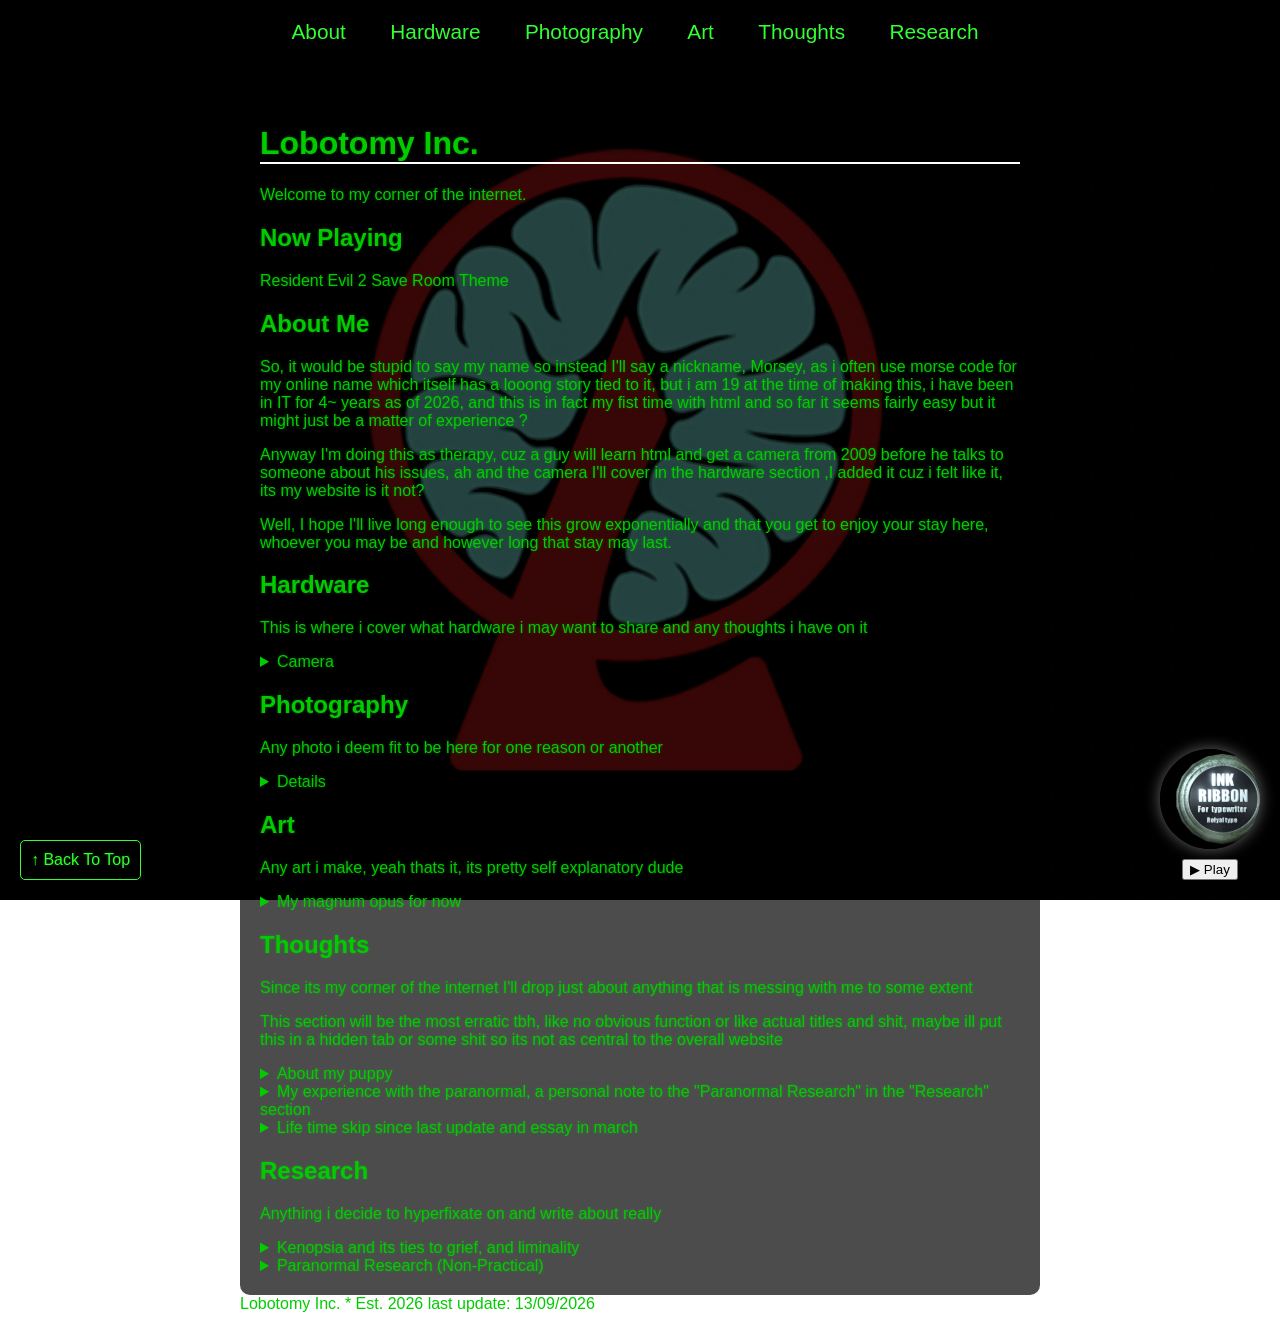
<file: index.html>
<!DOCTYPE html>
<html>
<head>	<title>Lobotomy Inc.</title>
	<link rel="stylesheet" href="style.css">
	<link rel="icon" href="favicon.webp">
</head>
<body id="top">
<nav>
	<a href="#about">About</a>
	<a href="#hardware">Hardware</a>
	<a href="#photography">Photography</a>
	<a href="#art">Art</a>
	<a href="#thoughts">Thoughts</a>
	<a href="#research">Research</a>
</nav>


<div class="content">
	<h1>Lobotomy Inc.</h1>

	<p>Welcome to my corner of the internet.</p>
	

	<h2>Now Playing</h2>
	<p>Resident Evil 2 Save Room Theme<p>

<div class="music-player">
	
	<div id="record" class="record"></div>
	
	<button id="playButton">▶ Play</button>

	<audio id="music">
		<source src="Resident Evil 2 Save Room.mp3" type="audio/mpeg">
	</audio>
</div>

	<h2 id="about">About Me</h2>
	<p>So, it would be stupid to say my name so instead I'll say a nickname, Morsey, as i often use morse code for my online name which itself has a looong story tied to it, but i am 19 at the time of making this, i have been in IT for 4~ years as of 2026, and this is in fact my fist time with html and so far it seems fairly easy but it might just be a matter of experience ?</p>
	<p>Anyway I'm doing this as therapy, cuz a guy will learn html and get a camera from 2009 before he talks to someone about his issues, ah and the camera I'll cover in the hardware section ,I added it cuz i felt like it, its my website is it not?</p>
	<p>Well, I hope I'll live long enough to see this grow exponentially and that you get to enjoy your stay here, whoever you may be and however long that stay may last.</p>


	
	<h2 id="hardware">Hardware</h2>
	<p>This is where i cover what hardware i may want to share and any thoughts i have on it</p>
	
		<details>
		<summary>Camera</summary>
		<p>The camera i have is a FujiFilm FInePix S1730 from 2010 or so, i dont know its exact manufacturing date. But its a pretty neat bridge camera and being a FujiFilm one ,it comes with a very distinct colour composition, makes everything have the colour that any gen-z kid will remember from when they were, well, kids.</p>
		<p>Its small but mighty and it obviously captures what others use modern cameras for and spend hours to recreate, one small issue, having paid 20$ ~ ,it cam faulty, original fault was an error that basically took a bit of shaking and hope, now it fails to save after taking one pic, so its a fun thing to hold and mess with buuuut its broken, and i will be buying one of its older sisters, an S2900 series one, practically the same look but eh, what can i do</p>
	
		<img src="fujifilm_S1730.jpg" alt="FujiFilm S1730" title="Not my picture but a web one">
		</details>
	

	<h2 id="photography">Photography</h2>
	<p>Any photo i deem fit to be here for one reason or another</p>

		<details>
		<h3>Random Photo</h3>
		<p>Basically i was listening to some song, forgot the title tbh, but eh you can choose whatever song you think fits, and i was walkin, as one does, and it was pretty late, really quiet night, like way toooo quiet, shit was scary man and i decided to look up a bit and saw this, there were the branches of a tree after winter, and spring, and both sides showed, you had the death of the leafless branches but also life coming back to them, while encompassing the the street lamp, and it had this odd sort of RE2 save room music vibe, and i decided fug it, lets take a pic and get home to edit this bih, and i did, and it came out pretty well, my second ever edited pic tbh, so im quite proud of it too bad the actual camera is dead, i think it would have made it 20x better, but oh well.</p>
		
		<figure>
		<img src="28-04.jpeg">
		<figcaption>
			Some place in Cumbernauld, Scotland, late evening, April 2026
		</figcaption>
		</figure>
		</details>	

	<h2 id="art">Art</h2>
	<p>Any art i make, yeah thats it, its pretty self explanatory dude</p>

		<details>
		<summary>My magnum opus for now</summary>
		<p>So, i drew this after a solid breakup, 4 whole fucking years of dating and trials and tribulations and all it took was her going to uni getting some fuckass freinds who did nothing but reiterate her hate for men and shit and it made her somehow see me as bad, now, i personally consider myself undeserving of love and a lowkey bitch, hell my very stupidity caused me to loose my dog recently so thats fucked, now im debating wether its work continuing on or calling it whatever and going for the forever sleep, and funny enough the breakup made me not want to die more than anything, but eh c'est la vie as the french say</p>
	
		<p>Ignoring all that shit up above, this is based on my AC, of which i forgot the name off and lost the save file long ago, but at the time of april 2025 i loved it, i still do, its a light and nymble AC, with reverse legs and all, i didnt draw its weapons cuz this sort of half body already took me 4 hours on a random summer night and i was fucking tiered dude, i didnt eve colour it and shit.</p>
		<p>But i do hope you like it.</p>

		<figure>
		<img src="AC.jpg" alt="Armored Core Drawing by yours truly">
		<figcaption>
			Drawing of a Nachterer type AC
		</figcaption>
		</figure>
		</details>


	<h2 id="thoughts">Thoughts</h2>
	<p>Since its my corner of the internet I'll drop just about anything that is messing with me to some extent</p>

	<p>This section will be the most erratic tbh, like no obvious function or like actual titles and shit, maybe ill put this in a hidden tab or some shit so its not as central to the overall website<p>
	
	<details>
	<summary>About my puppy</summary>

		<p>Reading time: fuck if i know twin</p>
		<p>Written: 10/06/2026</p>
		<p>Notes: yes alcohol was involved in the writing of this, zero research or any formal thinking went in, this is all from the heart</p>
		
		<p>So, i wanted a dog, for a few years now, and i wanted a husky originally, but then with my parents suggestion and the internet, i wanted a Malinois, Belgian Malinois specifically, very smart dogs, used with the police and army, really cool.</p>
		<p>And i did get one, and i wont even bother using the age excuse, im just fucking stupid man, like, im lazy and fat and all that, sure i lost 30kg or so since january, now i made a website before going to fucking therapy and even got a dog, but idk what the hell happened with her, Artemis is her name, yes i chose it, and she growled at me, tried to bite me, it scared me, like quite a lot, but it also pissed me off, and i took her on her morning walk, and she done decided to try and bite me again, and instead of idk, reacting more civily, i pulled her, and hit her,  like punched and then even stomped on her paw man, i feel like a fucking monster for it, and worst part is, a fuckass ring camera caught just the bit where i hit her, none of the growling or biting, just me looking like a fucking monster.</p>
		<p>Now obviously that got me into shit, and i aint trying to excuse my action, like that shit was bad and vile and it show how weak of a cunt i am, but now obviously following all that, she got taken away from me, and by proxy my family, and that hurts even more, and if im being deadass the day it all happened and she got taken away from me i lowkey wrote THE note and planned THE plan, i will not ellaborate, but like fuck man, the house is cold and lonely, its quiet, i dont even move as much now, shit i got 15k steps with her now i get like 2k at best? like fuck dude, im letting myself go, and sure yeah i may have achieved a lot over the past uni year but it all goes away as soon as i fuck up.</p>
		<p>And of course given the world we live in, i get the risk of a fine and a permanent offense on my record, with about 2-3 months until i get an answer of wether im going to court or i get a warning and move on with my fucking life, but some diddler get what 5 years in protective prison section ? Where the food is better and so is the overall state and treatment, like he fucked a child man, that is fucked, shit that should allow for an execution IMO, but i get fucking told to face the wall and get shot in the back of the head around the back of the precinct.</p>

		<p>I of course wont forgive myself for this shit, but outside of the grief and depression, which im not pointing to garner sympathy, like that feels narcisistic of me to do, but yeah, I'll be scared of getting a dog and walking on egg shells for the forseable future and for the next few months imma be fucking worried about whats gonna happen to me legally speaking, because of course bureaucracy takes fucking ages and if i either get a stress related heart attack or stroke then its a big oopsie is it not ?</p>
		<p>But there is a silver lining in this bitch, my girl is gonna get to be a cop, and see that was already in the plan, but she gets one of the best outcomes in this whole fuckery, and when she retires in 10 years, and I'll hopefully still be alive by then, I'll be 29, and im aiming to get her as a retiered dog, which should be fun, but thats gonna take me growing, and obviosly living till that fucking time, but oh my fucking god ending it all seems so utterly enticing, and as a matter of fact to anyone reading this far, first of all thank you, second, if there are no more updates, you may know why, and this sentiment may be repeated on other articles in the "Thoughts" section, research is gonna be a little less erratic overall, but for now, im not asking for forgivness or undesrtanding, im just saying i fucked up and im owning up to it, but man is the justice system fucked, although as far as im aware im lreaving with a warning, and will be doing a plethora of animal behaviour and veterinary study online, and getting me some new shiny certificates, then we are going to attempt some hacking certificates too, this summer about to be busy and this website will get helllaaaaa full my man.</p>
		<p>Anyhow, i got more laundry to do, and more alcohol calling my name, next article will talk about my experience with ghosts, then we shall add some more research to the research section.</p>
	</details>


	<details>
	<summary>My experience with the paranormal, a personal note to the "Paranormal Research" in the "Research" section</summary>
		
		<p>Alrgith so, im personally a believer in this, not only because growing up in Romania and hearing folk tales about the "Strigoi" and other ghouls or stories told by people whos faces were grizzled by time itself, talking about picking up strangers who paid in long forgotten currency, that never got back out of cars or busses, or seeing loved ones and talking to them right before getting the gut wrenching phone call saying they have died, but also because i saw some shit myself.</p>
		<p>Me personally, i have been mildly urbexing a bit (urban exploring, or exploration,its when you explore abandoned structures of many kinds, wether factories and tunnels or just old train tracks long take off the map to see where they lead), and i cant say i have seen anything paranormal, maybe the encounter with a gangrene covered crackhead who was still able to cut my arm lowkey, still got the fuckass scar, but no ghosts or things moving on their own, but at the same time i havent particularly been to too many places, i been to one abandoned clinic, a few train stations with a bit of an underground area, some cemeteries, and thats lowkey it, i dont count building that legit no longer stand, those are just rubble and theres nothing to even see or do, but where i lived there have been deaths, espcially back in my home country, so there was precedent to something like this happening, only difference is that both these events happened before my urbexing days, since one happened when i was 6 and another when i was 10, and then another 2 after i moved from Romania and started urbexing, but they will all get a paragraph each or so.</p>
		<p>Before i do tell i gotta say the difference between both the first 2 sections of the "Thoughts" part of my website are heavily distinct, but anyway story time.</p>

		<p>So for the first time i saw a ghost, i was about 6 or 7, and still living in Romania at the time, and at the age of 5-6 my grandad died, of cancer, but whats important is that he had a habbit of forgetting the bathroom light on, dont worry it will become important in a sec.</p>
		<p>But back to the actual incident, i was just playing in my room, and the way the doors were finished, being soviet era wooden ones, they had a pretty shiny and mildly reflective property to them, which meant if someone was to pass by the room and head into the toilet you would see a mild reflection, now, you wouldnt see exacts but just enough to tell its a human, and that day it was summer, june-july time, and it was about 2ish pm, and while i was minding my business playing i remember hearing footsteps, and the floor was tile, meaning they would be pretty noticable, and then i look at the reflection in the door in the corner of my eye and see a reflection, since that day it was just me and my grandma home i thouhgt she just went to the toilet, and that was further pushed by the fact the door closed, and the light turned on, then about a minute later i hear the door open, look up to see if my grandma would pop her head in to see how im doing, since i could not see the corridor from where i was sitting, and i see nothing, but i see that the light was left on, and i still heard the sink running, also the toilet was flushed and i could hear the old soviet piping working to refill the tank, and i was like "eh she gonna turn around in a sec and turn it all off, she probably still has something to do", now theres an issue with that, i waited about 5-10 minutes, and the house was fucking dead quiet, like no movement no tv some place else, just my tv, and the bathroom sink, and im like, damn no way shes forgetting too now, and so i get up and call out to my grandma to tell her she left them on and im gonna turn the sink and light off, no response, not even a fucking whisper, and i go into the bathroom, turn the sink off, and as im about to turn the light off and close the door behind me, i hear the front door of the house open, and i call out asking "where are you going" and i get a "im not going i already came back", and i ask "what you mean" to which i get an "i went to the shop real quick, hope you didnt miss me too much", now the whole bit about going out and going to the shop is not an issue, i dont mind really, the fucking issue is that there was a white humanoid reflection that went into my fucking bathroom, flushed the toilet, used the sink and even turned the fucking light on, WHILE I WAS COMPLETELY ALONE MY GUY, my head cannon about that, especially while getting into urbexing and the paranormal was that it was my grandad, especially cuz it happened 2 ish months after his death, so if we are being deadass it is plausible, but i gotta say shit scared me so much that even at the age of 19 i can very distinctley remember it, even to some smaller details, and thats kinda fucked yo.</p>
		

		<p>And for the second one, still in Romania, different house this time, an older one, an actual house and not an appartment, it has history that saw death especially being from around the 1700's and having seen its fair share of war and blood, but being about 7-8 now, i was sleeping in the same room with my mom, cuz it wasnt the biggest of homes, but i will add that my mom is a very light sleeper and just as much s breathing a lil funny near her while she sleeps will cause her to ask whats up from her sleep, now i was sleeping behind my mom and she was sleeping on the edge of the bed, me being pretty small i could fully hide behind my mom, and for some fuckass reason on this November~ winter time at like 2 am, i couldnt sleep, so i crawled out of bed slowly and got some cars to play with till i fell asleep, now this house was modernised to some extent, but the doors were still the old ones, like im saying steel core and heavy hardwood doors, that took some heft to move, and were lierally immovable to any level of wind draft, and also being winter in eastern Europe a open window or door at night was borderline suicide, even more so in the countryside where wolves may wander around and night and the cold itself was sub 10 fucking degrees celcius, but as i was playing i decided to look up past my mom at the door, i dont know what primal instinct made me feel like im being watched but the first 2 times i didnt see shit, but the tird time, i see something, a human shaped head, one small issue, it was fully fucking white and was seemingly glowing without casting any light around it, and even worse we had a cat, a pretty sizeable Russian blue boy, and he was next to me this whole time, and HE WAS ALSO LOOKING AT IT, like let me be so fucking deadass if an animal is looking at the shit im looking at and, especially a fucking cat, arches its back and starts wagging his tail, im fucking done yo.</p>
		<p>But it gets worse, i try to wake my mom up as the cat jumps out the bed and aproacehs the door, he was wagging his tail and he just decided to sit there, and uh, my very light sleeper mom, was not fucking moving at all, like not even the slightest noise or anything outside of her breathing, and as i look back up, THE FUCKING DOOR IS OPEN AND THERE NOW IS HALF A WHOLE ASS HUMANOID SHAPE IN THE DOOR FRAME AND TEH CAT IS HISSING AND GROWLING MY GUY, so my very obvious child instict was to hide behind my mom to hope it goes away, and i pop my head back out and its fucking standing off the side off the door, like its holding it fairly open but isnt fully in the room, like someone hanging off the door while checking in on someone, and then i hide again, and i pop my head out once more, and the door is fully open, STEEL CORE HEAVY WOOD DOOR WITH NO WIND ANYWHERE IN THE FUCCKING HOUSE IS FULLY OPEN, and the whole corridor is fucking dark, like pitch fucking black my guy, and the at jumps to me, and starts purring and licking my face, and from there i think i fained or some shit cuz i have zer recollection of what happened after or if i ever mentioned this to either parent until the age of 17 when we were talking and they told me i never told them nadaaaa, and oh my fucking god i can even tell you the car i was playing with was a lightning McQueen one, that had him with his tongoue out, from that one scene in the first movie where he jumps over some shit i think, but thats story 2 and to this day telling it gives me chills.</p>
	
		<p>Now for the post move ones and from my teenagehood, first one was in Wellingborough, England. And it was at a very tumultuous time in my life, and the are itself was farily recently built 90's or so, and it was a fairly quiet neighbourghood with little to no crime and death tbh, so in terms of normal expected reasons and explanations theres not much tbh.</p>
		<p>But at this time i didnt know of shortcuts and ways that would not only keep me off dingy alleyways but also get me to school or wherever i needed to be faster, but i was doing judo at the time, and it would start at 7pm and training would end at like 9-10pm sometiems, i was about 13 when it went down, like right before covid, early 2019 or even late 2018, and the thing is the alleys were pretty dark, and lonely as fuck, a lot of the lights were non-existent or just broken, with the fucking copper ripped out the pannel, this really fails to seel this as a decent area of a town huh, but anyway i was walking, no music just my own thought and worries really, and i wouldnt often look behind me, but this night i kept getting this fucked up feeling of being in danger and watched, and i thought, maybe to much internet horror stories or horror games, so i kept walking, a little faster at that, and also checking behind me, and one of these checks, after i passed under a working lamp post and turned my flashlight on to see where the fuck i was goin down this one alley, cuz i wasnt planning on tripping up on branches again, i see a figure, fully black, no facial features, for that matter no features at all it was just a fucking shadow without something to cast it, and im like, "hmm, fuck me i guess I'll walk a lil faster", so im fastwalking at this point, and i still had about 15 minutes of labyrinth like alleyways and fucking dead ends, but as im walking i hear some pretty loud and fast footsteps behind me, i didnt look i decided to mind my own business, but uhm, i then hear those same footsteps rapidly turn into a running sound, some form of clicking and growl, and that made me turn the light off completely and turn that 15 minutes of fast walking into 2 minutes of adrenaline filled running, i get to my door, somehow hit the right key, in the hole first fucking try, lock the door, keep the lights off, sprint up the stairs and grab this bbgun i had, better scare them off if it came to a breakin tbh, but i was stood at the top of the stairs all lights off, door locked, holding a nasty fucking angle, and i heard scratching at the door, then the door handle get manhandled, i did not think to call the police tbh, i think i was scared me simply calling would attract that things attention cuz i have been chased by people before this incident and after, like humans, and there is a distinct difference between some crackhead chasing after you or some security guard and whatever that fucking thing was, that shit was not human, but i basically pull all the blinds about 30 minutes after the door went quiet and a distant siren brought me back to reality, i check the home with a kinfe too just in case andi deemed it safe, and i spent that whole night watching anime, my dress up darling specifically, with all the lights off, and i barely caught a bit of sleep at like 6 am when the sun came up, then i had to fucking get up to go to school at 8 and i ended up sleeping in class really, but shit had me running the 45 minutes home within 10 minutes or so, but i did quit judo about a year after.</p>

		<p>And the last one, is by far the tamest tbh, i was 16 at the time, first year of college, was doing Applied science, and the college was this pentagon shape, and it had some windows that allowed you to see some of the other sections of this pentagon but it never allowed any shadow to be cast from one corridor to another, and the way the light was shining in ths instance teh only way a person would cast a shwdow would be from the outside to the inside.</p>
		<p>ALl that presetting is important, as this not only happend in a place where it was physically impossible form a shadow to be cast from much of anywhere unless the person would be physically visibly there, and also this was on the 4th floor of teh college, so it couldnt even be someone passing by outside, but i was walking with a buddy, heading off to our final class for the day, on a october afternoon, and this was after another pretty fucking rough patch in my life, and as we were heding up to this corridor, we had to open some double doors, we look down that corridor, and see someone walking down it, this was a straight corridor with no doors, or other windows except one at the door me and my friend were standing at, not even cabinets ir anything where a person could hide and i hold the door and wait for the person to pass as i take my phone out to check the time and my buddy gets some text, i see a shadow as if someone passed by me fast, but i feel no gust of wind or anythign really, i look up and the only other place where someone could have turned to hide or get out of my line of sight was a solid 30 seconds of fast walking away, meaning that in the second or so that it took me too look up and see who may have passed by i should have still seen then, but the entire fucking corridor was EMPTY, LIKE ABSOLUTELY LIFLESS, so i look to my buddy and ask "did you see someone walk by?" and he said "no, but i saw them walking up to us so thats why i stood next to you, why?" and i said "because i didnt see anyone walk past or down the corridor, did you see anyone?" and he looks at me a sec, walks towards the only possible direction that person may have taken and sees nobody, this entire exchange lasted 10 seconds so still well within the time it would have taken someone to get to any place that would take them away from any reasonable line of sight or time frame to explain where they went, so my buddy get back to me, quite pale now, saying "shit i guess they went down some room in there", pointing to the corridor we were holding the door open for, and we both look down it and realsie, there are no other doors till the other end of the corridor, and these were heavy fire doors, which would close with a pretty noticable thud, but i then ask him if he saw the shadow that was clearly human and was cast towards the door we were holding and he says "yeah thats why im shitting myself cuz i saw the person you saw and the shadow but never the fucking person passing by us or even going down the corridor", so we kinda exchange an uneasy look and a forced giggle and we just make the rest of our way to the class, never to speak of this shit again.</p>
	
		<p>But this is just about all my current experiences, if there will be more i will either make a new article here or just aim for writing here, these are not going to have any evidence as there is none, and 3 of them happen with just me all alone, and the one where i have a witness i no longer talk to the guy, but im not trying to prove ghosts tbh, im just putting my experience and opinion out there tbh, i do hope you mildly enjoyed reading this, whoever you may be</p>


	</details>


    <details>
    <summary>Life time skip since last update and essay in march</summary>

    <p>Reading time: ngl unless you care dont even bother reading, idk what the reading time is on this, and i wont bother finding out either</p>
    <p>Written: 13 September 2026 - 00:34 (at least its the same year)</p>
    <p>Notes: So quick preface and possible rundown of main ideas, this is pretty much just an update and rant, a bit of talking somewhere so i dont fucking go crazy due to the lack of talking about what i be feeling late at night cuz im going back to developing insomnia atp, and also i feel like, since this is a blog, its the best place to pop some shit like this into, life stuff or other shit, a journal more like, and at the time of writing this im thinking im never gonna host this website, if youre reading this its either that im showing off, im dead, i truly care about you, or i went against my word and did in fact host this website, and youre some random person, and you be reading an update from my few month hiatus, anyway onto the actual main course. </p>

    <p>SO , since june, its now setember, im 20, and i, get this, ACTUALLY FUCKING GOT INTO MY SECOND YEAR OF UNI, im actually going to start on the following monday as of writing this, i somehow managed to pass everything, i did need one resub, cuz of some academic misconduct bullshit, may have ranted about it before, idk, and idc, i wont talk about it, unless i do, you'll see, i wont, anyway, kinda excited, kinda scared, but since i last updated here, i actually got to sorta rest, like, had little to nothing to stress me and it lowkey let me feel my true tierdness, i slept like 14-16 hours for like 3 days straight and felt like shit, but im mostly back in working order now, outside of the mild insomnia. Still on the topic of health i managed to keep my weight sub 100kg, although the scale is pissing me off as one day according to the mechanical scale im at 102kg and the electric one shows me 103, while the next day im at 99k on mechanical and 101 kg on electric, so i decided I'll work off an average between the two, i did 10 weight takes one after the other on both scales in the same spot of the house, and i didnt change anything like water intake or food or change clothes, at worst i took my phone out my pocket, but the average between the two was of 98kg, and going off past weight measurements im pretty confident im at that weightm because, A, i started at 120kg in january and at a size 2xl being lowkey tight on me, and 3xl being comfortable, in all forms of clothes, to now being sub 100, schrodigers weight and ngl i feel like its delusions too, but i in fact went to a size xl and even l in some clothes, although its kinda tight, so i went down about a size, 2 if you count the size i was comfortble at, but thats not a good measurement as i have like 2-3 clothing items at size 3xl, and now they are lowkey big AS BALLS on me, which is kinda funny, but, outside of scale and clothes i also saw a immense increas in stamina, moreover muscle definiton, when i do in fact flex my arms, for the firs time in my life, there isnt some mushy mass where you gotta squint to feel the muscles, theres actual definition, my armpits went from being flat to actually having more curvature and it may seem to me my constant back workouts and focusing on lats actually worked, becuase i can feel theres more filling my shirt and right under my armpits, like idk how to describe it but theres pretty noticable differences for me, although, again, might be my delusions, ah and legs, thats where i gotta say i went from having just noticable calves to genuinely noticable muscle mass, like in terms of not as much purely squichy fat and skin, but, belly and abdomen, and chest, i lokey neglected, and thats on me bruh, if i focus on there too im hoping i see more belly fat go away too, but i also feel like weight wise, cuz i managed to get as low as 92kg, then over the past while, i did watch what i ate and focused on keeping weight off even if i skipped out on the gym, cuz i dont wanna go back to 120, i only went up to 98kg, moreover i feel like the fact i stagneted at 92 was more me working out too much or not cutting enough, calorie wise, cuz while i was still more actively working out and tracking weight and shit i went to 95kg from 92, in like 3 ish weeks, idk if thats a lot of muscle to put on, IF I DID, but idk man, life struggle.</p>

<p>Anyway, another pretty sizeable update, is that i got a new case for my pc and a new gpu, and outside of needing to install a different os, cuz i fucking hate how easy debian breaks twin, i wont go into details of the issues, i cannot be fucking asked, but its a whole new setup pretty much, but thats not that big, the other big one, I FINALLY GOT A FUCKING SWITCH, it was like a whole thing in july to august i was on ebay, thinking how my inner child and even current me still wanted one, i like gave up on getting a switch for 2-3 yeasr up to that point, i had the money multiple listings, locations, and other genuinely amazing bundles, until one day i had about £60 and a dream, and i thought, fuck it, the steam deck is huge, with sony stopping physical media i want a handheld that can play physicl media, i have a ds lite but it needs the bottom lcd fixed, and i dont really feel like playing games on it tbh, plus im not the best in terms of sight, but i basically found, and get this, a £30 tablet only switch, it was sold as partly faulty which scared me at first, cuz, i aint paying £30 for a broken device that is gonna need crazy amounts of fixing, but i checked, and even read the description which only said the fault in it was a hole in the shell, which i though was gonna be huge but shit was like 1mm in size, width and length, i measured when i got it yes, but it was all in all a fully functional switch 1 v2, and it also came with a 64gb sd card, and i got some ali express shell which was in fact just a backplate, and it was a transparent one, i was gonna ride that funky band wagon yes with the transparent shell and shit, but i misread the listing, which was in fact backplate only, so i ended up getting a £10 shell from amazon, the plastic was in fact umazing, and in about 8 hours total i managed to do a full shell swap, i even changed the battery, i did not in fact blow up the old one, but i got a shell a case with spiderman webs to keep my magnum opus safe, and make it look cooler, i even got some pokemon joycons, they are covered by the case tho so their purple doesnt get to pop, but i slightly damaged the screen, with ispropyl alcohol, but it like, fixed itsel, its weird but i wont complain to the machine spirit, but it was a succesful build, and its pretty much mor personal than any brand new switch tbh, and i also got a decent few games, i got tomodachi life, animal crossing, nier, ace combat, dark souls, signalis, which i gotta add was an amazing physical option cuz it comes with this polaroid that changes based on the angle you look at, like such an amazing little thing man, uhhh i think i got some other game but i forgot, next pusrchses will probably be something along the lines of cult of the lamb or a resident evil, i am trying to keep a phylosophy of physical only, like game is actually on the fucking cartridge, not some code in a box or some fuckass game keycard, but im genuinely happy with the switch, like, its more portable than the deck and i get to experience the physicality of actually swapping out games properly, and its very personal, hell it healed the me from 2019 and 2021 who got to see his whole fucking school get switches or talk about their pcs and ps5's while my ass was stuck at the good ole phonestation with shitty mobile games, and genshin too, but its peak, and that concludes part 2 of the update.</p>

    <p>And this is part 3, and this one is big big, cuz i didnt just move to a genuinely better town than any town I've lived in, and its in the same town as my uni, but ITS A FOREVER HOME AND I EVEN GET MY OWN FUCKING ROOM, per some peopls standars being excited for some shit like this is stupid, for me, its fucking peak, like right now i get to stay the fuck up and keep my lamp on while typing away without being bothered by someone else trying to sleep or some shit, plus i get to personalize a lot, i got the super earth flag on my wall, warhammer army at the window, setup is only for me to use along with the desk without worrying about anyone else needing to use the desk, my own closet, like, its fucking amazing man, the move however, it was grueling, about a few days ago i would say we got 100% moved and fully set up in here, like it was about a week of moving shit, cleaning old and new home, packing, unpacking, cleaning some more, clearing out some more shit, but now its, all setup, i also got this shed in the garden to keep all my techy stuff, or at least what i aint using too often or is some side project or some shit, its also a bit of a storage shed with other stuff but like half of it is just my shit, and theres also the figthing spiders bit, theres a lot, i geninely have never chosen to spare or kill more arachnids than over the past 3-4 weeks, but now i get to just sit my ass in bed and not worry about moving more fridges and shit anymore, plus the new neighbourghood is lowkey peaceful as fuck, also, the house itself, insulated, like for fucking once i dont hear everything outside with my window closed, we even had the heating off and the house was still lowkey warm, its still is tbh, but the heating is on now, and even so, its just genuine peak, its just too bad i feel like, i dont have anyone to share any of this withm kinda why im writing here rn tbh, its odd really, it sadly makes me think of my ex and talking to her cheating bitch ass, no not in a "I MISS HEERRRR", no i hate her guts, more of the feeling of sharing all this, and thats the closest baseline i got, but yeah its whatever.</p>

<p>So that concludes the update, a bit of that a bit of this, took some weight off my chest, not that i made some crazy confession, but its, my thought somewhere that isnt my own head, but yeah, now imma probably not continue and write the kenopsia essay, imma instead just watch some random shit on youtube, possibly play on the switch mentioned here, i might even hit a pic of it here tbh but idk about that, if i remember i prolly will, but signing off for now, and I'll see what the fuck else i do tonight, odd time, prolly just for me tho.</p>

    </details>

	<h2 id="research">Research</h2>
	<p>Anything i decide to hyperfixate on and write about really</p>
	 

		<details>
		<summary>Kenopsia and its ties to grief, and liminality</summary>
		
		<p>Reading time: 10 minutes</p>
		<p>Written: 09 June 2026</p>	
		<p>SO TO PREFACE ALL THIS, this is an informal paper, there are some book names and statistics used, but i didnt faact check them much, and i wont either, but you are not getting a deep and fulfilling and full of data and research sort of article, youre getting someones feelings and educated opinion on this, but mostly feelings, kenopsia is a feeling after all, so its only fitting its explained by someone pouring their own feelings into this</p>

		
		<p>So kenopsia, weird word, its literal meaning, from "The Dictionary of Obscure Sorrows", is in short The Eeriness of Places Left behind and 
		is described as follows:</p>
		<p>You can sense it when you move out of a house - noticing just how empty a place can feel.Walking through a school hallway in the evening, an unlit office on a weekend, or playgrounds out of season. They're usually bustling with life, but now, lie abandoned adn quiet." Now, as i am 19 at the time of writing this, i finished highschool at 16, so 3~ years ago, and i feel like i did not feel this when i finished because of the speed at which modern life moves at, but in writing this and other late walks i realised that this is just what I told myself, in reality i felt it, it was the final day, we already were out of school for maybe 3 weeks at this point since all teaching stopped, and it was just exams now, and we had this big assembly, with gongratulations and final goodbyes and tears, and see i walked around a bit, then went out the door for one last time, and i think the worst part is that, i only spent 1 year at this school, i never truky got to have my highschool years in one spot tbh, first year was in london, second, third and fourth were in wellingborough, 1 of which was during covid which gave me an even higher apathetic disconnect from it all, and the last year was in northampton where i spent about 5 months barely talking to anyone, family included, but by the end i was doing better emotionally and mentally, and yet, having only spent 1 year, hell even less considering a school year does not go for a full 12 months, i still felt odd, like going back to my home country, and seeing the places i used to play at as a kid, changed, and with no kids, matter of fact i have a whole trip planned, where i go to all the places i used to live, and just wander, nothing more, maybe interact with 1-2 people, but just wander, and i hypothesise that the feeling of kenopsia will be the most prevalent, as i personally see that a part of this feeling isnt just the empty places, but seeing the fact that they changed in your absence and are just as empty as the time you las set foot out of them.</p>
		<p>Another big idea i have is to take advantage of the photography section of ,my website and go to abandoned places, especially malls since as a 2006 kid malls are a big part of me growing up, and post covid and also moving away from eastern europe to far west past the long forgotten iron curtain, a lot of these were left behind, my current town has a pretty big mall, and only a single section is still mostly alive, the rest ? Closed down stores with empty promises and many that dont even hold their original logos and brand banners, just the local council posters and banners, and see, anyone who might come here now wont ever know of the old section of the mall where the local warhammer shop was, and the first time, my now best friend, introduced me to warhammer and showed me some of the minifigures.</p> 
		<p>That was 2~ years ago, the store is long closed and everything to do with it is long long gone, just the room itself basically, and i only just started my first few warhammer minifigs now, i need to paint 5 more and i have some decent basic units, but i digress, quite heavily so, the point of all that yapping was to not only better explain the feeling of kenopsia itself to myself and the unfortunate person who stumbeled upon this website and its contents, but also to possibly jog your memories a bit too, yes you, the reader, a paper like this can surely be kept professional and to the point, but i hold the opinion that feelings have to be conveyed in a way that actually connects with a reader, moreover there is no corporate board or some fuckass algorithm i need to follow, so this gives me the power to do as i see fit.</p>

		<p>Now, as much as kenopsia, by its meaning as seen in The Dictionary of Obscure Sorrows (hereby referd to as TDOS, i aint writing all that every time my guy), and my stupid little storytelling, this feeling is mostly used to describe empty places, eg the house right before moving, and the school after hours or on the final day, but, unless theres another feeling in TDOS that covers this, the ffeeling of kenopsia does not mention the people themselves outside of just a general note, by that i mean, kenopsia does mention the lack of people yet it does not bring it to a personal feeling, in school you didnt really know or liked everyone did you ? No shame, me neither twin, but the lack of all the people you personally knew and tied to the place, make their absence, further emphasise the feeling as a whole, and i believe this could be tied to the feeling of emptiness following the loss of someone.</p>

		<p>This is where it gets a bit more serious, since death and other such topics will be discussed, the top was lighthearted for a reason, wether i fully intended it or not tbh.</p> 
		<p>But the feeling after a loved one is gone, wether death, and its many causes, or they left your life, broke up, fell out of friendship, divorece, sure there may be anger, resentment, especially if the person is still alive, but even then there will be a point where our inherent humanity will make us look at those places and remember the people. If the person is alive you might call them and tell them to "come get their shit", but if they are dead, there wont be a person to answer that call, the phone may still be available, and charged, on a nightstand with an alarm someone else snoozed because its original target is now gone, but the person ?</p>
		<p>No longer there.</p>

		<p>So, kenopsia, although a non clinical term and as part of a book not recognised as part of any diagnosing or treatment procedure, i believe that the overall meaning and its ties to feelings of emptiness or places that are empty without the peopel that made them alive, can be tied to depression, specifically depression post loss, yes grief falls here too, but grief can and will go away, but unchecked anf poorly managed or understood grief can fall into depression, and i believe taking this into consideration can help with dealing with grief and depression following grief, now i will say this, although late, i am not a psycologist or a professional in this field, im just a young adult who is going through some shit, and this helps me and i hope having this here may one day help another person, hence why i kept it without references, or any heavy clinical terminology.</p>

		<p>But now that we got over what kenopsia is and what i believe its ties to grief and depression are, i think its time for liminality, so that deserves its own extended section.</p>
		
		<p>It originates from the latin word limen, which means threshold, and that is because liminality is meant to signify a point of transition, a point stuck in time, like the bit of kenopsia that talks about the school (yes if it isnt yet obvious schools are a very big and general way to explain all this i dont have that  many options on hand please) where a BIG chapter in your life ends, and you sort of just walk out like any other last day of school before summer, however, you dont often go back now do you ? Sure there are some who do, but if we bring statistics into this, (my actual expertiese), there is no high level data, but at the highschool level and other general education levels the odds of someone becoming a teacher at their own school are of about 2% (i cant be asked to say where i found it from my guy, like, i already lowkey cried at the death bits, you fact check me if you want), and the amount of students who become teachers is of about 5%~, althought much info on any of this is genuinely hard to come by, but the odds of going back to that school and staying are low, (holy fucking side tangent dude, take this guys pen away) so seeing games, or images, or any sort of media of empty clasrooms, even more so if they have similarities to the ones you studied in, will evoke the feeling of nostalgia, and moreover, kenopsia.</p>
		<p>You will reminisce about those days, however distant your age may make them, and yet, if you ever go back, or even seeing the images themselves, makes them feel..... off.</p> 
		<p>Your friends from the 4th seat in the 3rd column on the right side of the class are most likely no longer in your life, and if they are you reached the stage of "hows the wife and kids" and not "hey so can you ask your mom if its okay for me to come over", you passed that threshold, yet part of you will forever remain there, and kenopsia greatly ties to it, as it inherently means the absence of people from places that didnt move on.</p>

		<p>Now to bring it all together, kenopsia ties to giref, depression (that has as a root cause grief), and liminality, by its inhernet need of transitional phase and areas and the loss or lack off people, especially those close to the individual. And liminality heavily relies on a closness to the viewer, and grief and depression are also extrememly heavily reliant on the individuals experience and overall life, and kenopsia cannot work without any of these.</p>

		<p>So this end this yapping seesion, kanopsia heavily ties into liminality as they both rely on the familiarity that humans give to places and the lack of people in them, and this also heavily ties how people griev when being presented with liminal ideas or space and how depression, and many people diagnosed with depression will find an eery safety in liminality, and by proxy kenopsia (now i may not have been diagnosed with depression, and im not self diagnosing, but i can ssure you, when grieving and when genuinely having been put the fuck down by life, i go back to games i finished that are empty, or reminisce over my past, and it helps but it can make it all worse at times, hell making this website was a way for me to enter some level of liminality within the internet itself, how long has it been since you heard of or went on a website that was not only made in the past 2-3 years but actually was something hand made, from the heart, just for the sake of it, no algorithm or clout chasing, just how it used to be, in the 90's, long before me, or the 2000's and 2010's, when i grew up, and the internet was just a bunch of people with some sort of computer and likely a landline connection rather than proper ethernet, and even then, it was just someone, on the net, and i want to do that, i did mention this is lowkey therapy, stop beign so judgy gee, im realising all these editors notes may emphasieze my statement of considering myself a bitch)</p>
		


		</details>

		<details>
		<summary>Paranormal Research (Non-Practical)</summary>

			<details>
			<summary>Why people see ghosts</summary>
			
			<p>Reading time: 20 minutes</p>
			<p>Written: 10 June 2026 (a lot of yapping i know)</p>
			<p>Notes: alcohol was consumed before writing this, in order to write something else, so if the writing refelects this, i do apologise, but it was written in a few batches and the alcohol wore off, so i got to get hella invested in this tbh</p>

			<p>So to preface all this, Im no psychologist, but i have been touched by the tism, so this greatly interests me, but do take everything i say with a heart serving of salt</p>
	
			<h3>Pareidolia</h3>
			<p>Pareidolia, according to wikipedia, is "the psychological phenomenon where your brain percieves a specific, often meaningful image or pattern in random, ambiguous, or unrelated visual and auditory stimuli", and personally i would add smell too, but that one is tougher than i think to actually cover under pareidolia. Now outside the fact its one amazing Kevin Sharewood song, it is also strongly related to the paranormal ane belief in ghosts, because pareidolia is often what makes us see 2 lights in the night that are oddly close to one another seem like unmoving eyes staring at us, and the weird shaped chair with clothes in the corner of the room at night to look like your worst imaginable nightmare, or some odd relfection in a pane of glass to look like a ghostly face staring at you from the darkness outside, and it is often a pretty reasonable cause for a lot of folk tales, such as many indigenous stories about spirits in the night roaming the forest, they are often just nocturnal animals that have a tendedncy to hold very reflective retinas, and with out inherent fear of the unknown and our evolutionary fear of the dark, many human tribes, cultures and beliefs that there are things roaming in the dark, and those are just the spooky scary examples there are cute ones too, like a miata face, it looks like it has eyes and its grill looks like a big innocent smile, or the weird splash of late wine on the carpet at 2 am that wont wash off looking like the side profile of the late queen Liz the second, and as the title suggest im here to explain one of the bigger reasons as to why people see ghosts, and pareidolia explains quite a few of them, or makes them seem less like definate proof of ghosts, and with everyone carrying a camera in theri pocket and plenty people filming just about anything every day, there are still plenty points where it cant simply be explained as a trick of the human mind, but theres still the matter of the fact that, pareidolia is something we seem to have evolutionarily gained, since we have pattern seeking brains and it can help us better spot patterns and keep ourselves safe and avoid any sorf of preadator, but it also heavily turns against us.</p>
			<p>The owl butterfly for example, it carries the patterns of an owl and often can even seem to have eyes, and it not only scares of many predators but it can very much be the root cause for many folk tales of monsters in forests.</p>
			
			<figure>
			<img src="owlfly.webp">
			<figcaption>
				An owl butterfly, pay close attention to its wings having not only the overall colour scheme of a pretty usual grey owl but also the massive dots on its wings, seeing something like this slightly moving and reflecting off a dim light at night, will very likely make someone freeze thingking this is a pair of eyes, instinctively so </p>
			</figcaption>
			</figure>


			<p>As the figure above shows this is just one example of natural mimicry that can very well be one of the reasons we see faces and eyes in things that dont try to or are not of any danger to us, and are inherently just scaring us off the same way that most prey animals are, but see, prey animals just instinctively know that big shinny eyes is bad, we humans take that a bit further and try to justify and rationalise that further, which then turns into folk tales, and ways to keep children home, and away from forsets where they can get lost, hurt, or killed, and given that a lot of these are instilled in us from a young impressinable age for our own safety it is again highly likely to be a result of inherently scaring children into staying close to the fire, where it is safe, but its often that the adults are more scared than the children.</p>
			<p>In the bellow figure there is a flower, this is a withered flower that does not usually look like this, but in this case the first image that comes to mind is that of a human skull, and this could be plainly taken as a cool flower at face value, or can be taken a step further and rationalised into a bit of a weirdly sympathetic interpretation, that being that in dying the flower ended up turning into a skull, as if showing to the outside world its end, in not only the loss of its colour but by the very shape it created being one that has been used for milenia to represent death in humans, the skull, but again the way in which humans can not only see patterns that dont truly have a meaning outside of our own personal interpretations and views, we can also empathize and phylosophise these as being nature given signs, or a way in which the world communicates.</p>

			<figure>
			<img src="pareidolia.webp">
			
			<figcaption>
				A flower, no clue what exact type, that formed a skull shape in its withering
			</figcaption>
			</figure>

			<p>This can all be seen as a simple byproduct of our pattern seeking brain evolution, or an evoliutionary trait developed from having to see things that act as other things, or maybe just a form of comfort from the many scary looking and deadly things we had to evolve with or overall outlive</p>
			

			<h3>The uncanny valley</h3>
			<p>And all that perfectly segways us int the uncanny valley, where this is very specifically meant to signify something the seems human, but is not quite human after all, which can and will 100% make us see weird humanoid figures or shapes, especially in the dark, one of our biggest vices if im being honest, despite our gigantic head size we couldnt fit any major nightvision, but instead we made fire and in maybe 50000 years use electrons to excite photons to give us better green or white light and stopped using photons to see in the dark but instead infra red light as flashlights invisible to our naked eye, all in hardcore btw.</p>

			<figure>
			<img class="uncanny" src="uncanny.png" width="500" height="500">
			<figcaption>
				This is the famous uncanny valley graph, and its refered to as a valley because of its sudden drop in therms of the graph line itself, not that its a literal valley
			</figcaption>
			</figure>

			<p>Now Zombies, and cryptids fall into this, and either people having to stay up late to watch the campfire, and being awake with little to no sleep at night, can heavily play with a persons mind, and i can say from experience on about day 4-5, sometimes even day 3 of 1-2 hours of sleep or no sleep at all, outside of the mood swings and memory loss, the night time is when you start seeing shit in the shadows, oddly similar to the figure bellow, even worse if where you are looking theres little to no light, it lets the already stressed and tiered mind, make you think you are in danger, and it is a big reason, along with pareidolia as to why we see things, we get jumpy when tiered and stressed, now pair that with the fact humans are capable of not only imagination but also vivvid imagination, and the more advanced a persons imagination the more they tend to be open to this, even worse if a person with any schizo-psychotic halucinations or overall hallucinatory conditions gets too tiered or stressed, or even worse is in a state where they just start seeing things, but again from personal experience its genuinely terrifying seeing such a person tell something its not real, and trying to calm them down that they are right and theres nothing there, when a whole mahogney chair moves on its own, and you and that person are the only two in that room, and most hard to see or mostly invisible strings are going to break because of the overall bulk of the chair, but still in hindsight this is a not very storngly explained revolutionary trait, as i think many of us have hear "we evolved to spot things that looked human but were not, yet outside of folklore there is no actual known and documented being that looks human, and isnt, and is most importantly dangerous to us", because a butterly that can mimic eyes or a human face is not an inherent danger to us, but something that can seem human and isnt, can and will be a major danger to humans</p>
			
			<figure>
			<img src="watching.jpg">

			<figcaption>
				It can see you

				I hope that mildly got you unsettled, as it represents exactly the feelings that pareidolia and the uncanny valley ellicit.
			</figcaption>
			</figure>

			<h3>Abandoned places</h3>

			<p>And another good segway is in abandoned structures, no matter their purpose they were built by humans for humans, and the very way we humanise inanimate objects and structures gives not only the decay of a building but the very cracks and its very lack of human use or settlement, a sense of unknown, and a uneasy eeriness, compounded further by often not knowing why it was abandoned, a factory may have simply gone bankrupt and faced no accidents or deaths, but at the same time a house seemingly left in a hurry could have been the "civil" front of a scrupules serial killer, or such as the homes of Pripyat, Ukraine, following the melt down of the nuclear reactor.</p>

			<figure>
			<img src="urbex2.webp">
			<figcaption>
				This image shows some of the pictures taken in 1997 and some what more updated ones, following more time for nature to run its course and many explorers of many kinds and origins coming trough, human travel and actions can often make a place siginificantly more aged and overall dead
			</figcaption>
			</figure>


			<p>As the picture above shows, its a 2 fold piece, it both shows the loss of colour and how people can and will leave in a hurry, leaving major parts of their life far behind them, often even forgetting what happened or not even recognising anything in this image due to the damage and age of the place, moreover given that explorers were allowed and many teenagers and young people tend to illegally make theri way into the outer exclusion zone, as it is not as dangerous as any of the areas near the sarcophagus built around the reactor itself, it often means security is pretty lax, now with the current world events its a different story that i wont get into, politics are not something i want to majorly cover on here, even more so current politics, historically speaking sure but current no, anyway back on track, the amount of death and the fact we still dont 100% understand all types of radiation, and as much as we understand it 100x better than when this accident happened it doesnt mean we still have teh full picture, after all science is based on constant discovery, meaning something that seemed right 20 years ago turned out to be a gigantic oversight.</p>
			<p>But the overall ideas of the average person when it comes to radiation, and the overall suffering that dying of acute radiation poisoning ism where you literally decay and burn from the inside out slowly, and in Chernobyls case, the firefighters and majority of first responders or people in the immediate vecinity of the reactor recieved such a gigantic does of radiation that they started emanating a major fraction of it around them and have greatly affected the very people who had to try and help with their suffering, and again tying it back to suffering, abandonment and suffering plagueing a places history will give rise to many stories regarding seeing shadows, and seeming like people still wandering the streets, which could be the above discussed pareidolia and uncanny valley, or actual people, maybe even left behind dogs, or a combination of fearing the radiation and the fact its a ghost town, making people be a bit more jumpy, enough to start seeing things.</p>

			<figure>
			<img src="iraq.webp">
			<figcaption>
				This image shows a random home in Iraq after the 2003 US invasion, i wan to bring emphasis on the person still walking through the street and the fact that this could have been a simple family home
			</figcaption>
			</figure>

			<p>In the figure above there is a long destroyed home in Iraq, now im not here to talk about the politics or the history and reasons of the Iraq war and the US involvment, what i am here to mention is that context is key, to all the topics discussed so far, pareidolia is often the result of simple coincidence and pattern seeking brain or unintentional mimicry, and the uncanny valley is a possible byproduct of having evolved with such beings and glithces to make us believe in something that seems human or the non zero possibility that there may have been something that preyed on humans and did so by mimicking us, and worse humans are often capable of high levels of mimicry, many people ae capable of making bird calls or other noises for instance, and then the abandoned building perspective, a factory left behind because of bankruptcy may gain a local folklore from people seeking to get reactions and make the place seem cool, even if its just a place that was left behind in a major financial blunder, but a home in Pripyat may ellicit a diffrent response or even more belieavable stories due to the documented suffering in the region or that specific home, and the same thing can be applied to the home in Iraq, this country has seen atrocities, not speaking of very historic ones, but the use of white phosphorous and its destructive capabilities and its very high level of inflicted suffering, along with different types of munitions that tear flesh apart and often leave a victim bleeding out for hours long before death finally takes them, and the very young soldiers sent against their will, who are scared and just want to get back home, away from this god forgotten desert, dying along side the very women and children being hit by different types of ordinance, give this single picture, a contextual level of suffering so high, that it seems impossible to not have ghost stories and people speaking of souls left behind an whaling due to the pain they were taken out in, and contextually speaking the general religion in Iraq is Islam, meaning theres the inherent religious belief in jinns, Nasnas, The Ghul, and many others, they could have easily been the result of seeing a person get cut in half and whats left of them still clinging onto life for as long as there was blood left, someone being burnt alive, or many other horrific ways to go, even back to Pripyat, the suffering of the firefighters alone and those that have seen it could have easily made stories or in a trauma filled response, could have rationalised some sort of paranormal reason for some of the suffering.</p>
			<p>And overall, context greatly covers and emphasizes the reason behind a lot of stories, beliefs, and folklore, atlthough from both personal experience and just general belief, and the inherent fact i am human and i will be biased, it is factually part of our very nature, i believe there still is space for things that cant be so easily explained, althought im not trying to say any of the suffering i have spoken about is some divine retribution or some other shit, what i spoke about is vile and as humans we should strive to be fucking better, unless it was an accident, and even then if the accident was the result of gross negligence then that should further push us to be better, but i am saying sometimes, there is no death, funny looking bush, or other genuine reason to explain why there is something human looking standing on your fence without having any obvious features and while sitting under a genuine strong LED light, which should make it crystal clear as to what the hell you are looking at</p>
 

			<h3>A superficial look into the psychology of believing in ghosts</h3>
			<p>Now having touched the generational trauma and overall contextual experience that could explain much folklore and responses to the uncanny valley and pareidolia adjacent experiences, i think its time for a bit of skinny dipping into some actual psychology, i will be giving a few resources this time, this is pretty important.</p>
			<p>2 things i wont give entire sections to are confirmation bias and apophenia, confirmation bias is a big reason why people can believe in the supernatural, and a big reason why many many paranormal shows tend to have a non believer, as someone who does not believe int the paranormal is more likely to find a genuine explanation for a video or a sound, or any other experience that a believer may find as evidence, and as mentioned before, our pattern seeking brains often fall into confirmation bias the more we see something, another reason why the phenomenon know as an "Echo chamber" exist, and then apophenia is similar to pareidolia, and are often referred to together because of their overall similarity, but it means seeing connections where none exist, and in conjuction with confirmation bias and pareidolia, we get a pretty solid triad, one that can absolutely prime a persons brain to seeing something as evidence of a ghost, such as, a weird reflection looking like a face, followed by a cold draft or a "sudden" drop in temperature that is inherently a fear response, but a person may take it as a sign of a ghost, and ultimately the confirmation bias may make the already scared persons hightened hearing will make the weird water drop from the kitchen sink that their brain cut out as it was overall unimportant also a sign of ghosts, and so on.</p>
			<p>But i do believe there is a pretty solid core, a very human core to all this, "The Need for Meaning and Control", the inherent fact that we not only fear the unknown but also a lack of control is highly disturbing for 99.9% of humans, and even arousing to some, is in my opinion a big reason for the belief in the supernatural, psychologically speaking at least. This is because things "moving on their own" is a lack of control, it could mean a loss of memory, or other things that can overall make a person subconsciously feel their control slipping, we humans are very fragile while at the same time being extremely versatile and overall adaptable, and yet a simple lack of control and social influence and suggestibility, can lead to a person attributing their forgetfullness to a ghost, or the trauma of seeing a horrific end and the human minds memory distortion can make that sort of death to create ghouls in the dark, which is a fairly normal response, given the human drive for survival and part of that being the mind trying to protect itself from further harm by making it seem surreal, mystical even, i personally can say i have experienced some horrific ends, and i have been the final face a person saw and voice they heard, sadly i was not able to save them, as it was beyond me, but the nightmares didnt agree with that ratinal response, and would not only give me nightmares but also made me attribute some things i saw around me to ghosts at times, and another perspective would be as a dismissive response like, something going wrong in life and you say "fuck it we ball" a response tied to this entire essay would possibly be "its those damn ghosts again".</p>
			
			<figure>
			<img class="dyatlov" src="dyatlov.jpg" width="550" height="550">

			<figcaption>
				This is a picture taken in 1959 of one of the tents of the Dyatlov group, after a few days of searching and going off the filed path by a few kilometers.
			</figcaption>
			</figure>


			<p>And finally i want to say, i do still believe in ghosts and cryptids and other such realms of the paranormal, as there is much more we do not understand about this world, and cases such as the Miami Bayside Mall incident of 2024, where the response of enought cops and first responders to think a terrorist event happened, gives some cerdibility to the "comspiracy theories", but it also makes plenty sense a massive brawl between young impressionable teenagers went too fucking far, but then theres something like "The Mystery of Roanoke Island", which in my opinion is easily solved with the theory that the colonists moved to the neighbouring island alled Roanoke in the local language, following some sort of event, there is a major gap of 3+ years between the first written 100% confirmed history of the colony and the last, moreover theres the "Dyatlov Pass" incident, the autopsies and overall state in which the hikers corpses was found is very hard to explain with the usual reasons, for example the internal bleeding and overall blunt force trauma was similar to train or truck crash victims over 40~km/h or more, but this entire incident took place on a mountain so inhospitable not even vegetation grows in large quantities, there was also the missing eyes, and lips or other facial mutilation, moreover it was the fact the victims were highly experienced, and the only survivor by technicality was the one person who felt sick and couldnt make the trip, its not particularly easy to explain, and the overall evidence and the fact it happened in 1959, again context is key, can give credibity to overall mistakes in the investigations or the possibility of a coverup of some sort of weapon or secret installation, there was the Sudden Unexplained Nocturnal Death Syndrome (SUNDS), where many people would die in their sleep, by many i mean a few hundred which makes it weird but not thousands, hold your horses, as i was saying, these deaths dont tie to existing medical history, heart attacks, drugs, or anything of the sort, the only tie to some of the deaths was that they were vietnam refugees or veterans, and given the infamy of the war and its horryfing suffering, it sort of made sense.</p>
			
			<figure>
			<img calss="miami" src="miami.webp" width="550" height="650">
			
			<figcaption>
				This is an aerial photo of the Miami Bayside Mall incident where hundreds of units respnded to the event and as many have said was "grosly disproportionate" as a response to a alleged scuffle between teens gone out of hand, only issue to add to the whole mystique of this incident is the overall lack of footage from inside the mall at the time of the event, although that may be a skill issue on my end for not finding it, but still im not trying to debunk an official statement
			</figcaption>
			</figure>

			<p>So to land this thing, those examples are examples of both possibilities or just one, those being paranormal or normal explainable reasons for some sort of legend, or folk tale, or incident, as we went to as far as the 16th century with Roanoke and as close as 2024 with the Miami incident, but still overall i want to leave my thoughts with you, and i truly hope you found some enjoyment in my yappanese and maybe even learnt something overall, now i shall give you more yapping in the next essay, where the fabled Hat Man gets a whole section all to himself, buh byeeee.</p>



			<h3>Resources</h3>

			<ul>

			<li><a href="https://www.peterheadprison.com/2024/05/06/the-psychology-behind-belief-in-ghosts/" target="_blank">
			The Psychology Behind Belief in Ghosts - PeterHead Prison (odd little place to cover this)
			</a></li>

			<li><a href="https://www.bbc.co.uk/bbcthree/article/f8ce7277-5945-470a-b1ad-0c637d8265c1" target="_blank">
			The science behind seeing ghosts - BBC Three
			</a></li>

			<li><a href="https://www.americanscientist.org/article/the-cognitive-psychology-of-belief-in-the-supernatural" target="_blank">
			The Cognitive Psychology of Belief in the Supernatural - American Scientist
			</a></li>
			
			</ul>
			
						

			</details>


			<details>
			<summary>The Hat Man, Shadow People, and Sleep Paralysis</summary>

			<p>Reading time: 20 minutes</p>
			<p>Written: Started 11 june 2026 - finished 13 september 2026</p>
			<p>Notes: No alcohol involvememnt this time guys sorry, we keeping it sober in this bitch</p>

			<p>To introduce all this, the last essay went more into the psychology, and historical context of a lot of beliefs in the supernatural, moreover it left on the big conclusion that context is what matters most, and it defines the possibilities of a folk tale being just someone scared and tiered seeing some shit, or actually having seen some shit, and something I'll add here is that these are the stories told and written, there are 100% more that never get told, and who knows, may prove the overall existence of the supernatural, but alas im not here to prove wether ghosts exist or not, but i do believe in the supernatural and i want to look at this fairly objectively and also get my own opinions in here, after all this entire website aims to be informal and fun to actually read tbh.</p>

			<h3>The Hat Man</h3>
			<p>This is a fictional entity, but it has a strong presence in urban folklore and especially benadryl induced trips, as they are called usually.The monster wiki^1 defines the hat man as "...is a ghost-like entity that is seen as a shadow-like person, typically wearing a trench coat and a hat, usually a fedora.", very on point i would say, me personally i first heard of this in a nukes tops 5 ghost video compilation (pretty peach channel i recommend it, even if the upload schedule is quite erratic, so is the content, but good for late night background noise or for when you play some horror survival game), which often have some funky internet hoaxes or people trying to get some internet fame. A lil incoherent of a start, i kinda wrote both sentences like 2-3 months appart, no bueno i would say, but anyway, lets get serious.</p>

            <p>So, the hat man is more of a urban legend, a ghost like entity, a shaow person who essentially just tands there, most people said they bumped into him or just saw him out of the corner of their eye and he just moves around a bit or simply vanishes, or even walks away. It is said however, that it likely feeds on fear, and the whole appearance and manereisms are purposefully there to unnerve and scare so it can feed, and it is said to simply observe people. Now he isnt dangerous, or even malevolent, and again outside of speculation on ghost videos or just people trying to get clicks hes not particularly much of anything, but it does tie into pareidolia, and our belief and fear of what is in the dark, and even the uncanny valley, as hes often shown in videos where theres lots of shadows and it could lowkey be just some dude in a fedora and trenchcoat heading home after a late shift, or a pile of clothes in the corner of the room, which is arguably the best example of pareidolia, although a better word would need to be used here as pareidolia only covers shadows or reflections that may makes us think they are human faces, but the better tie in to the previous essay is that of the uncanny valley, as this is pretty much something that seems human, but isnt.</p>

            <p>One other thing about the hat man, at least where its more prelevant, is in cases of people taking high doses of benadryl. Benadryl being a brand name for dyphenhydramine, which is a anitihistamine drug (anti allergies), and its there to stop histamine release in the body, which is what causes allergic reactions, its also used to help treat insomnia and motion sickness in the short term as it has the side effect of causing drowsiness, a side effect that is also chased as a high, which causes people to get drowsy and start hallucinating, or more like lucid dreaming tbh, and is where quite a lot of people report seeing the hat man, since its a state of altered consciousness but not quite full unconsciousness.</p>

            <p>But all in all, its a pretty decent and interesting criptid and urban legend to look into, althoug after actually doing research it is not as in depth as i thought it would be, and i will be transparent here, i cannot remember what me from 3 months ago was thinking, but i can still work with it as its a good segway into shadow people, as the hatman himself is a shadow person, and falls under that page.</p>

            <figure>
            <img class="hat man" src="hatman.jpeg" >

            <figcaption>
                One of the most well known pictures of the hat man, not that its actually a picture taken of him but rather an artistic representation of the entity.
            </figcaption>
            </figure>


			<h3>Shadow People</h3>
            <p>And off the perfect segway between a named shadow person to the general idea of them, shadow people, they are described as shadowy masses or dark shapes resembeling humans or having humanoid features. So unlike the hat man, who is in hindsight pretty new, the idea of shadow people has been withing human folklore and religion for our entire existence pretty much, religions would refer to them as shdows of the underworld and tie them to evil spirits or demons, and is part of why even today a shadow figure is often believed to be a malevolent entity while ghosts, who are often white shapes, are believed to be good or neutral at the very least. Folklore would also talk about shadow entities, even more so at night, this could by all means be things seen by older, scared humans, before we understood more about our world, that they took as supernatural entities and beings, although theres always the possibility of there purely being something that truly used to hunt us, and would only show itself as a shadow that resembeled a human, and theres the possibilitiy that it still very much hunts us.</p>

            <figure>
            <img class="shadow people" src="shadowfuckers.webp" >

            <figcaption>
                A artistic representation of shadow people, i chose this specific image for the simple fact it has multiple shapes and sizes, and better encapsulates that they are not just one specific form, unlike the hatman, who is very distinctive.
            </figcaption>
            </figure>

            <p>So according to wikipedia, the modern beliefes in shadow people were popularised by the late night radio talk show "Coast-to-Coast AM", on the 12th of April 2001, which marked the first time the topic as a whole was discussed in depth. (i will seek out a recording of this talk show and embed it like at the bottom of this essay, it would be pretty cool, and i will bet its gonna be the internet archive that has it) In this radio showm host Art Bell spoke to native American elder Thunder Strikes (the wikipedia page says "a man pretending to be" before native american elder, i didnt add that cuz i would rather not mae it part of the main text but i do feel it would be unfair to not mention it here for anyone who goes to the source and see that i ommited that part), also known as Harley "SwitfDeer" Reagan. During this show listeners were encouraged to share any of their drawing of shadow people, of which there was quite a sizeable amount and were all publivly shared on the show's website (yes they had those back in that day you know). That marked the first, but later in the same year, in October specifically, Heidi Hollis published her first book on the topic, and even went on to become a regular guest on the show (Coast-to-Coast for anyone who got confused or smth). She describes shadow people as "dark silhouetes with human shapes and profiles that flicker in and out of peripheral vision" she then goes on to claim that some reports mentioned the figures attempting to jump on their chest and choke them. She also holds the belief that these figures are negative aliens that can be repelled by means such as invoking the name of Jesus.</p>


            <p>Now, the one part of the shadow people that many people dont particularly agree on is their intentions or nature, as in there is no definate way to know wether they are good, evil or neutral, or even simply dont care about any humans they see, although many people and folklore or religions do mark them as being evil, theres also the psychological part, hallucinations caused by substance abuse or schizophrenia, will lead some people to adamantely believe they not only exist but also want to harm them (i for one never did any drugs nor have any diagnosis for schizophrenia but i know what i fucking saw, the article about my experiences of the paranormal goes into more detail as to what I've seen).</p>

            <p>Now to get a bit more scientific, an example of pshychological and physiological conditions that can lead to accounts of shadows moving or shadow people is from methamphetamine addicts, who report their appearances after prolonged periods of sleep depravation (as someone who went a solid week with no sleep i can attest that sleep depravation alone will make you see shit). Psychiatrist Jackp Potts suggested that the methamphetamine usage is what adds to the conspiratorial component of the sleep depravation itself, so the substance just makes the already weakend and hurt mind get even worse. A suferer of such hallucinations has stated "You don't see shadow dogs or shadow birds or shadow cars. You see shadow people. Standing in doorways, walking behind you, coming at you on the sidewalk.", these hallucinations have been compared to the paranormal entities decribed in folklore, moreover 3 specific substances were linked to such sights, those being datura, diphenhydramine and benzydamine, all of which are derilian in nature. Moreover visual hallucinations of people with schizophrenia and bipolar disorder, are prone to be peripheral shadow figures, and sometimes even direct vision shadow figures. One other affliction that could cause shadow figures to be a prelevant hallucination are those suffering from sleep paralysis, where the "sleep paralysis demon" is a shadow figure, or theres multiple figures that they see within those periods of sleep paralysis.</p>
        
		
			<h3>Sleep paralysis</h3>
            <p>Speaking of sleep paralysis, its time we talk about it and tie it to the paranormal and speak about it scientifically too. To begin, Sleep paralysis is "when you cannot more or speak as you are waking up or falling asleep.", as said by the NHS website, they also add that it can be scary but is harmless and most people only experience it once or twice in their life. In terms of causes, it is said to be unclear, but is believed to have a few possible links, to insomnia, narcolepsy, PTSD, General anxiety dissorder, panic dissorder, and even a family history of sleep paralysis, but there is no clear cause, as no single or combined preexisting dissorder leads to sleep paralysis, as people with none of the above and no history of sleep paralysis can still experience it, moreover even having a balanced diet, avoiding alchol or other substances before sleep still wont 100% stop you from experiencing sleep paralysis, there are people who suffer from sleep paralysis constantly and the usual attempts at teratment is to find and treat an underlying condition that may lead to this, or beign referred to a sleep specialist and possibly even be referred to cognitive behavioural therapy (CBT).</p>

            <figure>
            <img class="Sleep paralysis symptoms" src="sleepparalysis.jpg" width="600" height="750">

            <figcaption>
            A diagram of sleep paralysis symptoms
            </figcaption>
            </figure>



            <p>With the science spoken about, the underlying conditions, particularly PTSD and other anxiety or panic disorders, are very likely what will dictate what the shadow figures seen in a state of sleep paralysis may be, if they are seen at all, as they are not a 100% guarantee to be seen in such states, but can be caracterised by the trauma experienced by these people, once again, tying the paranormal to human suffering and experiences of suffering.</p>

            <p>Of major note, is the cases of vietnam war vets and refugees post vietnam war experiencing sleep paralysis and even dying in their sleep, and not dying of stress induced heart attacks or brain aneurysms or strokes, but simply dying (this does not mean you will die if you get sleep paralysis hold yo damn horses), but in this case many military age men, or women and children who have witnessed attoricies agaist fellow humans would experience extreme forms of sleep paralysis that would even lead to waking nightmares or a major fear of sleep which in turn would make the sufferes avoid sleep and go on to stay awake for weeks due to the fear of what they saw and felt in their sleep, they would ultimately fall asleep and either never wake up, or even let out one final scream before ultimately dying, a notable case was a child, who saw his village burned by napalm, meaning he saw friends and family burned alive along with what was essentially his world get turned to nothing but fire, not even ash due to how napalm burns and even sticks to people, and the night he fell asleep and his family put him to ber they woke up to him screaming, and by the time they reached his room he was quiet and unresponsive, he was declared DOA later that night, with no clear cuase of death except just, dying, his heart stopped, not in cardiac arrest or any reversible arythmia but simply, stopped beating, some sources spoke of possible side effects of agent orange along with CPTSD (Chronic Post Traumatic Stress Dissorder), which is the worse version of PTSD, where it can lead to waking nightmares and hallucinations and can even lead to stress based deaths, due to the constant high heart raet and blood pressure wearing down the body, and ultimately leading to death.</p>


        <p>In conclusion, a significant tie in to beliefs and sightings of the paranormal or psychological dissorders that can lead to such sightings, are often either tied to our physiology, or suffering, fear, death, the hat man is the result of altered consciousness, substance abuse, or issues such as sleep paralysis and schizophrenia along with a plethora of underlying conditions, same with shadow people or sleep paralysis itself, and all 3 are tied together, perchance loosely, but still tied together nonetheless, and also tie back to the beliefs of the paranormal we have harbored for milenia, form rudimentary cave paintings to online discussions and videos. It may seem human suffering is a big cause to the things that seem to be scary or evil.</p>




        <h4>The Shadow People - Art Bell interviews Native American elder 4/12/01</h4>
        <p>GUESS WHAT I FUCKING FOUND, not like it was a hard search i found it on like youtube in a single search and 4 links, but its the wholeeee fucking radio show from the exact date, and its got like 700 likes and 37k views, and is like 2 hours long, imma embed it here and go from there, oho the website is gonna be so much more peak, hopefully the website gets just better with each extra yapping session</p>
        
        <div class="article-audio">
            <p><strong>Listen to the original broadcast here:</strong></p>

            <audio id="artBell" controls preload="metadata">
                <source src="The Shadow People - Art Bell interviews Native American elder 41201.mp3" type"audio/mpeg">
                Your browser does not support the audio element.
            </audio>

            <p id="artBellProgress">Not started yet.</p>
        </div>


          <h5>Resources</h5>
            <ul>
            <li><a href="https://monster.fandom.com/wiki/Hat_Man" target="_blank">
            1.The Hat Man - Monster Wiki
            </a></li>
            <li><a href="https://en.wikipedia.org/wiki/Shadow_person" target="_blank">
            2.Shadow Person - Wikipedia (part of the series on the paranormal)
            </a></li>
            <li><a href="https://www.nhs.uk/conditions/sleep-paralysis/" target="_blank">
            3.Sleep paralysis - NHS
            </a></li>

            </ul>
			</details>


            <details>
            <summary>Kuebiko - Exhaustion from witnessing too much suffering</summary>
			<p>Reading time: TBD</p>
			<p>Written: 14 September 2026</p>
			<p>Notes:none for now</p>
            </details>




            <details>
            <summary>Parapsychology, a possible deep dive</summary>



            </details>
		</details>

		

	
<a href="#top" class="top-button">

	↑ Back To Top
</a>

</div>

<script>
const artBell = document.getElementById("artBell");
const artBellProgress = document.getElementById("artBellProgress");

const savedPosition = localStorage.getItem("artBellPosition");

// Restore previous listening position
artBell.addEventListener("loadedmetadata", () => {
    if (savedPosition) {
        artBell.currentTime = Number(savedPosition);

        artBellProgress.textContent =
            `Previously listened: ${formatTime(artBell.currentTime)}`;
    }
});

// Save position every 5 seconds while listening
artBell.addEventListener("timeupdate", () => {
    if (!artBell.paused) {
        localStorage.setItem("artBellPosition", artBell.currentTime);
    }
});

// Save position when paused
artBell.addEventListener("pause", () => {
    if (!artBell.ended) {
        localStorage.setItem("artBellPosition", artBell.currentTime);

        artBellProgress.textContent =
            `Paused at: ${formatTime(artBell.currentTime)}`;
    }
});

// Clear saved position when recording is finished
artBell.addEventListener("ended", () => {
    localStorage.removeItem("artBellPosition");

    artBellProgress.textContent = "Finished.";
});

function formatTime(seconds) {
    const hours = Math.floor(seconds / 3600);
    const minutes = Math.floor((seconds % 3600) / 60);
    const secs = Math.floor(seconds % 60);

    return `${hours}:${String(minutes).padStart(2, "0")}:${String(secs).padStart(2, "0")}`;
}


// ==============================
// Resident Evil Save Room Music
// ==============================

const music = document.getElementById("music");
const button = document.getElementById("playButton");
const record = document.getElementById("record");

button.addEventListener("click", () => {

    if (music.paused) {

        music.play();

        button.textContent = "⏸ Pause";

        record.classList.add("spinning");

    } else {

        music.pause();

        button.textContent = "▶ Play";

        record.classList.remove("spinning");
    }

});
</script>


<footer>
	Lobotomy Inc. * Est. 2026
	last update: 13/09/2026
</footer>



</body>
</html>
</file>
<file: style.css>
body {
	max-width: 800px;
	margin: auto;
	font-family: sans-serif;
	padding: 20px;
	color: #33FF33;

	background-image : url("LobotomyUpscale.webp");
	color: #00CC00;
	background-size: cover;
	background-position: center;
	background-attachment: fixed;
      }

.content { 
	background: rgba(0,0,0,0.7);
	padding: 20px;
	border-radius: 10px;

	text-shadow: 0 0 3px rgba(0,255,0,0.3);
	 }

nav { 
	text-align: center;

	margin-bottom: 40px;
}

nav a { 

	color: #33FF33;

	text-decoration: none;

	padding: 15px;

	font-size: 1.3em;

	margin-right: 10px;
}

nav a:hover {

	text-shadow: 0 0 10px #33FF33;

}


h1 {
     border-bottom: 2px solid white;
   }

img {
 	max-width: 100%;
	height: auto;
    }

.article-audio {
    margin: 20px 0;
    padding: 15px;
    border: 1px solid #33FF33;
    border-radius: 5px;
}

.article-audio audio {
    width: 100%;
}


.music-player {
	
	position: fixed;
	bottom: 20px;
	right: 20px;
	text-align: center;
}
.record { 
	width: 100px;
	height: 100px;

	border-radius: 50%;

	background-image: url("InkribbonREmake.webp");
	background-size: cover;

	margin-bottom: 10px;

	box-shadow: 0 0 15px rgba(255,255,255,0.4);

}

@keyframes spin {
 
	from {
		transform: rotate(0deg);
	}

	to {
		transform: rotate(360deg);
	}
}

.spinning {

   animation: spin 3s linear infinite;
}

html {
	scroll-behavior: smooth;
}

.top-button {

	display: inline-block;

	margin-top: 20px;

	color: #33FF33;

	text-decoration: none;

	padding: 10px;

	border: 1px solid #33FF33;

	border-radius: 5px;

	position: fixed;
	
	bottom: 20px;

	left: 20px;

}

@media (max-width: 1000px) {

        .top-button {
            bottom: 8px;
            left: 8px;
            padding: 5px 7px;
            font-size: 0;

    }
    .top-button::after {
        content: "↑";
        font-size: 0.8rem;
    }

}

.top-button:hover {

	text-shadow: 0 0 10px #33FF33;

	box-shadow: 0 0 10px #33FF33;

}

details details {
    margin-left: 20px;
    margin-top: 8px;
}

details details summary {
    font-size: 0.95rem;
}
</file>
